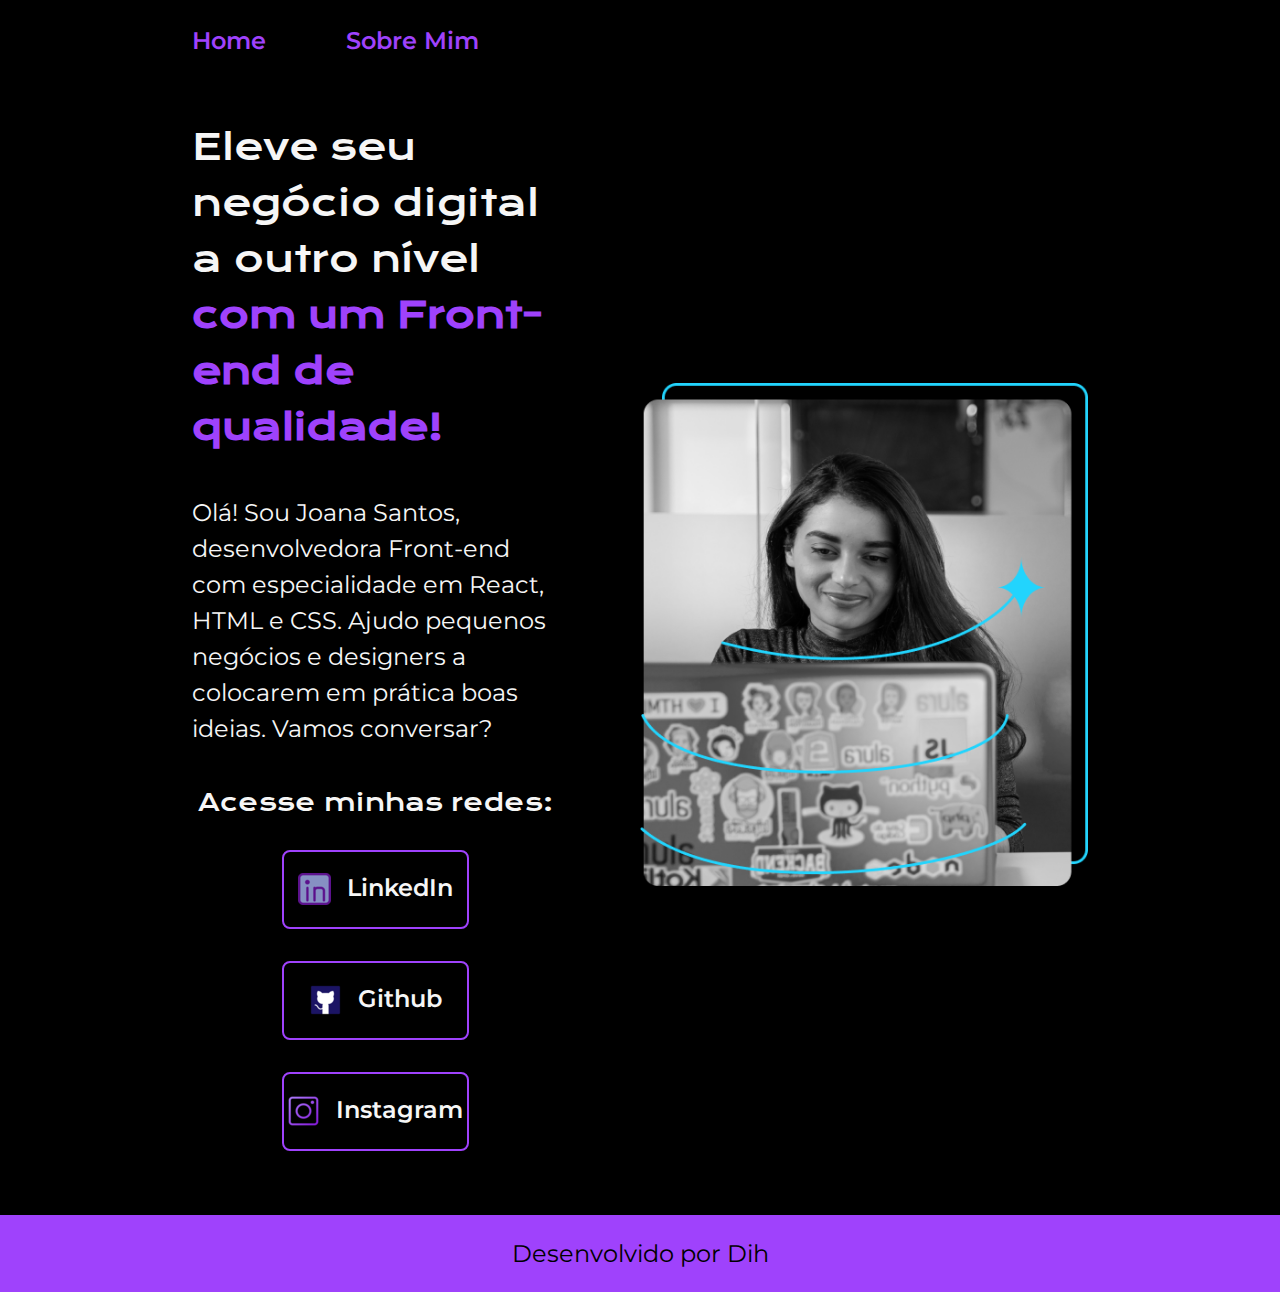
<file: index.html>
<!DOCTYPE html>
<html lang="pt-br">

<head>
    <meta charset="UTF-8">
    <meta name="viewport" content="width=device-width, initial-scale=1.0">
    <link rel="stylesheet" href="./styles/style.css">
    <title>Mini-Portifolio</title>
</head>

<body>
    <header class="cabecalho">
        <nav class="cabecalho__menu">
            <a class="cabecalho__link" href="#">Home</a>
            <a class="cabecalho__link" href="aboutMe.html">Sobre Mim</a>
        </nav>
    </header>
    <main class="conteudo">
        <section class="conteudo__principal">
            <h1 class="conteudo__titulo">Eleve seu negócio digital a outro nível <strong class='titulo-destaque'>com um Front-end de qualidade!</strong></h1>

            <p class="conteudo__texto">Olá! Sou Joana Santos, desenvolvedora Front-end com especialidade em React, HTML e CSS. Ajudo pequenos negócios e designers a colocarem em prática boas ideias. Vamos conversar?</p>
            <div class="conteudo__link">
                <h2 class="conteudo__subtitulo">Acesse minhas redes:</h2>
                <a class="conteudo__botao" href="http://www.linkedin.com/in/andre-luizz-silva/">
                    <img src="/assents/linkedin.png" alt="">
                    LinkedIn</a>
                <a class="conteudo__botao" href="https://github.com/dihluiz">
                    <img src="/assents/github.png" alt="">
                    Github</a>
                <a class="conteudo__botao" href="https://www.instagram.com/dehluizz/">
                    <img src="./assents/instagram.png" alt="">
                    Instagram</a>
            </div>
        </section>
        <img class="conteudo__imagem" src="/assents/dev.png" alt="uma desenvolvedora Front-end">
    </main>
    <footer class="rodape">
        <p>Desenvolvido por Dih</p>
    </footer>
</body>

</html>
</file>
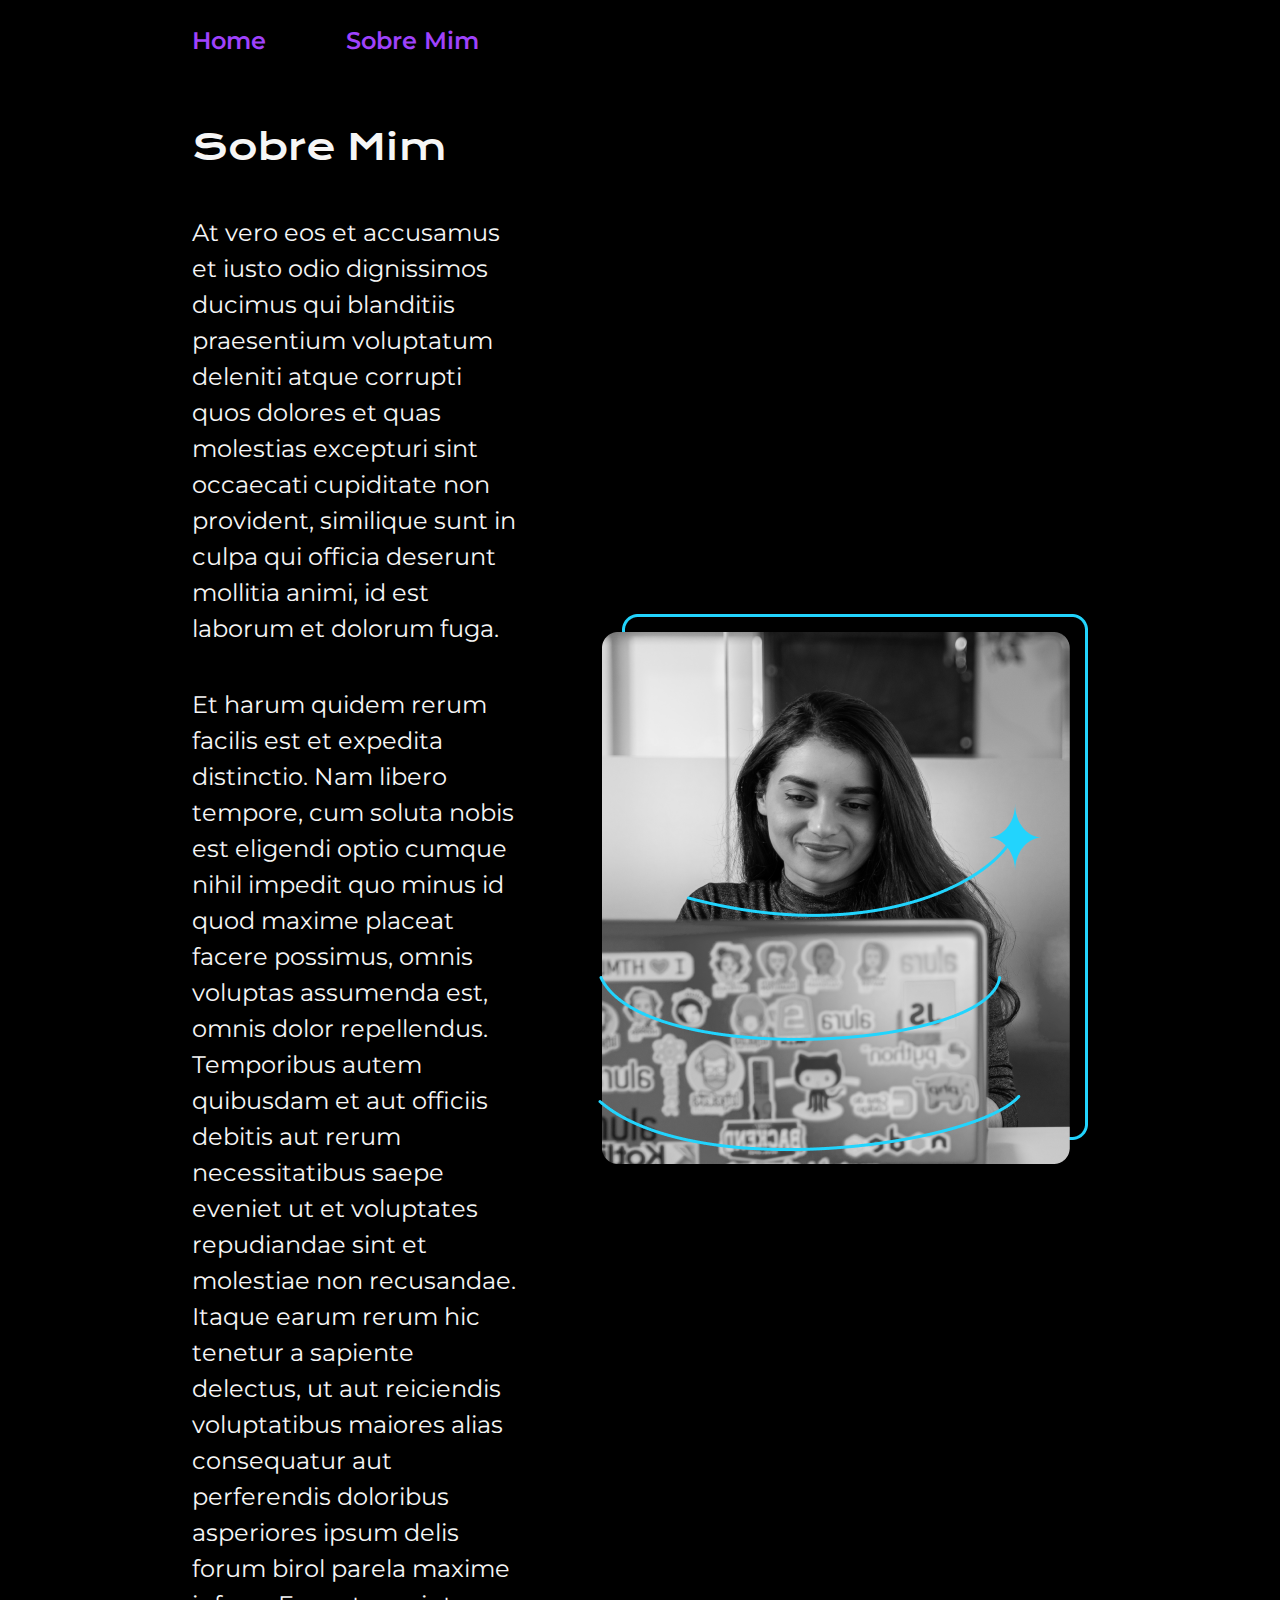
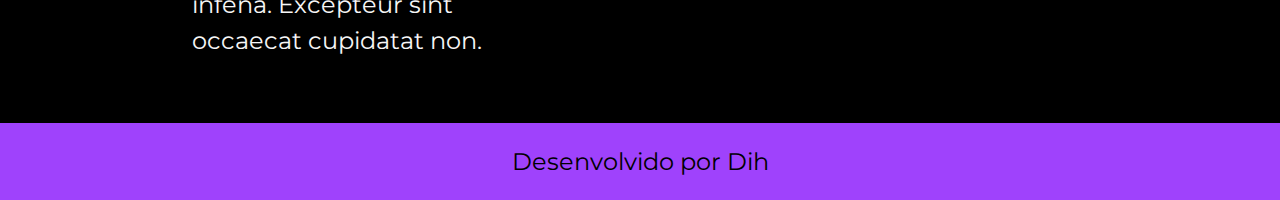
<file: aboutMe.html>
<!DOCTYPE html>
<html lang="pt-br">

<head>
    <meta charset="UTF-8">
    <meta name="viewport" content="width=device-width, initial-scale=1.0">
    <link rel="stylesheet" href="./styles/style.css">
    <title>Sobre Mim</title>
</head>

<body>
    <header class="cabecalho">
        <nav class="cabecalho__menu">
            <a class="cabecalho__link" href="index.html">Home</a>
            <a class="cabecalho__link" href="aboutMe.html">Sobre Mim</a>
        </nav>
    </header>
    <main class="conteudo">
        <section class="conteudo__principal">
            <h1 class="conteudo__titulo">Sobre Mim</h1>
            <p class="conteudo__texto">At vero eos et accusamus et iusto odio dignissimos ducimus qui blanditiis praesentium voluptatum deleniti atque corrupti quos dolores et quas molestias excepturi sint occaecati cupiditate non provident, similique sunt in culpa qui officia deserunt mollitia animi, id est laborum et dolorum fuga.</p>
            <p class="conteudo__texto">Et harum quidem rerum facilis est et expedita distinctio. Nam libero tempore, cum soluta nobis est eligendi optio cumque nihil impedit quo minus id quod maxime placeat facere possimus, omnis voluptas assumenda est, omnis dolor repellendus. Temporibus autem quibusdam et aut officiis debitis aut rerum necessitatibus saepe eveniet ut et voluptates repudiandae sint et molestiae non recusandae. Itaque earum rerum hic tenetur a sapiente delectus, ut aut reiciendis voluptatibus maiores alias consequatur aut perferendis doloribus asperiores ipsum delis forum birol parela maxime infena. Excepteur sint occaecat cupidatat non.</p>
        </section>
        <img src="./assents/dev.png" alt="dev mexendo no notebook">
    </main>
    <footer class="rodape">
        <p>Desenvolvido por Dih</p>
    </footer>
</body>

</html>
</file>
<file: styles/style.css>
@import url("https://fonts.googleapis.com/css2?family=Krona+One&family=Montserrat:ital,wght@0,100..900;1,100..900&display=swap");

:root {
  --cor-primaria: #000000;
  --cor-secundaria: #f6f6f6;
  --cor-terciaria: #9f42fc;

  --font-primaria: "Krona One", sans-serif;
  --font-secundaria: "Montserrat", sans-serif;
}

* {
  margin: 0;
  padding: 0;
}

body {
  box-sizing: border-box;
  background-color: var(--cor-primaria);
  color: var(--cor-secundaria);
}

.cabecalho {
  padding: 2% 0% 0% 15%;
}

.cabecalho__menu {
  display: flex;
  gap: 80px;
}

.cabecalho__link {
  font-family: var(--font-secundaria);
  font-weight: 600;
  font-size: 1.5rem;
  text-decoration: none;
  color: var(--cor-terciaria);
}

.conteudo {
  padding: 5% 15%;
  display: flex;
  align-items: center;
  justify-content: space-between;
  gap: 82px;
}

.conteudo__principal {
  width: 50%;
  display: flex;
  flex-direction: column;
  gap: 40px;
}

.conteudo__titulo {
  font-size: 2.25rem;
  line-height: 56px;
  font-family: var(--font-primaria);
  font-weight: 400;
}

.titulo-destaque {
  color: var(--cor-terciaria);
}

.conteudo__texto {
  font-size: 1.5rem;
  line-height: 36px;
  font-family: var(--font-secundaria);
  font-weight: 400;
}

.conteudo__link {
  display: flex;
  flex-direction: column;
  gap: 32px;
  justify-content: space-between;
  align-items: center;
}

.conteudo__subtitulo {
  font-family: var(--font-primaria);
  font-size: 1.5rem;
  font-weight: 400;
}

.conteudo__botao {
  display: flex;
  justify-content: center;
  gap: 16px;
  color: var(--cor-secundaria);
  border: 2px solid var(--cor-terciaria);
  text-decoration: none;
  width: 50%;
  text-align: center;
  border-radius: 8px;
  font-size: 1.5rem;
  font-weight: 600;
  padding: 21.5px 0;
  font-family: var(--font-secundaria);
}

.conteudo__botao:hover {
  background-color: #272727;
}

.conteudo__imagem {
  width: 50%;
}

.rodape {
  background-color: var(--cor-terciaria);
  color: var(--cor-primaria);
  padding: 24px;
  text-align: center;
  font-family: var(--font-secundaria);
  font-size: 1.5rem;
  font-weight: 400;
}

/* Media Query */

@media (max-width: 1200px) {
  .cabecalho {
    padding: 6%;
  }

  .cabecalho__menu {
    justify-content: center;
  }

  .conteudo {
    flex-direction: column-reverse;
    padding: 5%;
  }

  .conteudo__principal {
    width: auto;
  }
}
</file>
